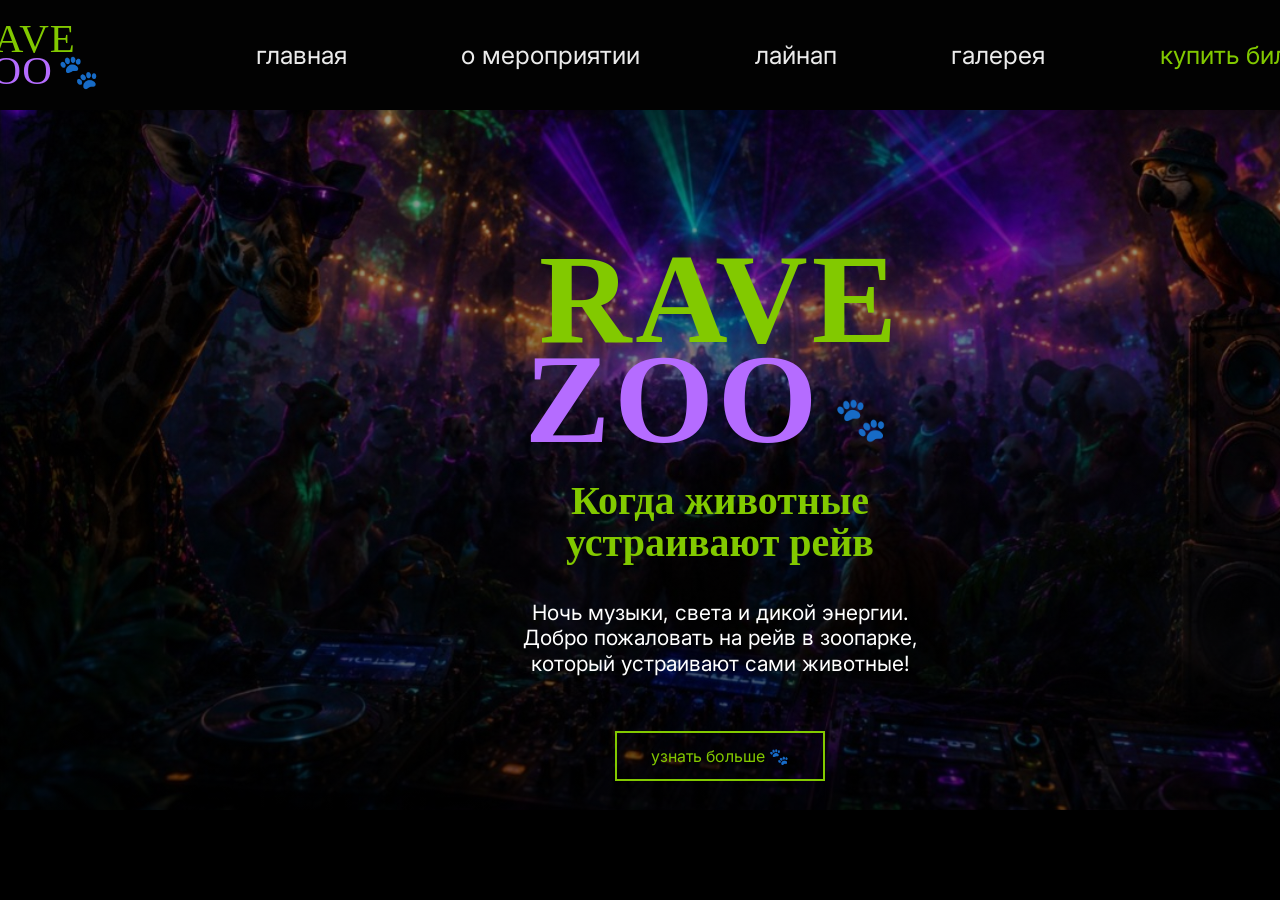
<file: index.html>
<!DOCTYPE html>
<html lang="ru">
<head>
  <meta charset="UTF-8">
  <meta name="viewport" content="width=device-width, initial-scale=1.0">
  <title>Rave Zoo</title>
  <link rel="stylesheet" href="style.css">
</head>
<body>

<header class="header">
  <div class="logo">
    <span class="logo-green">RAVE</span><br>
    <span class="logo-purple">ZOO</span>
    <span class="logo-paw">🐾</span>
  </div>

<nav class="menu">
  <a href="index.html">главная</a>
  <a href="about.html">о мероприятии</a>
  <a href="lineup.html">лайнап</a>
  <a href="gallery.html">галерея</a>
  <a href="ticket.html" class="buy-link">купить билет</a>
</nav>

</header>

<section class="hero page">
  <div class="hero-content">
    <h1>
      <span class="green-title">RAVE</span><br>
      <span class="purple-title">ZOO</span>
      <span class="main-paw">🐾</span>
    </h1>

    <h2>Когда животные<br>устраивают рейв</h2>

    <p>
      Ночь музыки, света и дикой энергии.<br>
      Добро пожаловать на рейв в зоопарке,<br>
      который устраивают сами животные!
    </p>

    <a href="lineup.html" class="hero-btn">узнать больше 🐾</a>
  </div>
</section>

</body>
</html>
</file>
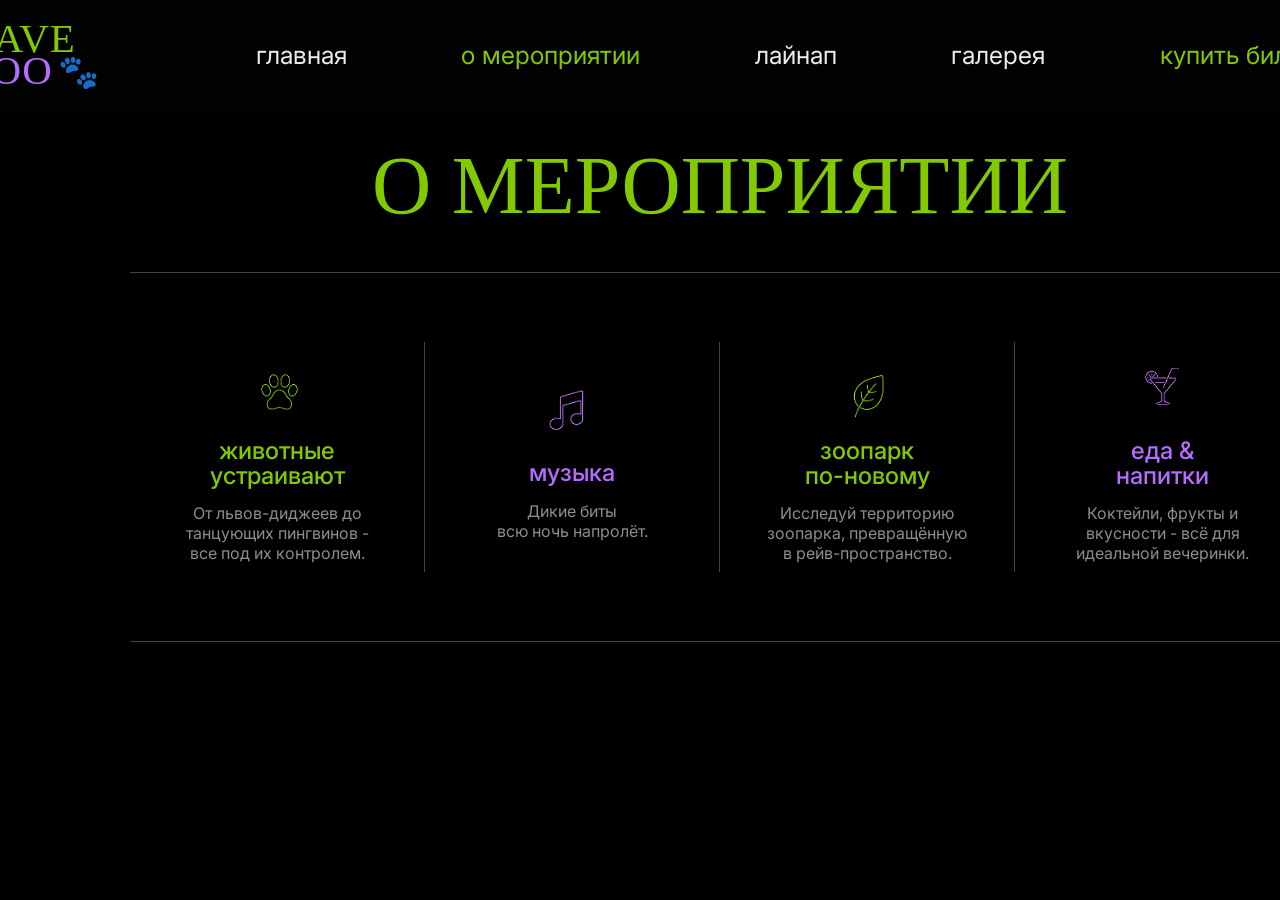
<file: about.html>
<!DOCTYPE html>
<html lang="ru">
<head>
  <meta charset="UTF-8">
  <meta name="viewport" content="width=device-width, initial-scale=1.0">
  <title>Rave Zoo — О мероприятии</title>

  <link rel="stylesheet" href="style.css">
</head>
<body>

<header class="header">

  <div class="logo">
    <span class="logo-green">RAVE</span><br>
    <span class="logo-purple">ZOO</span>
    <span class="logo-paw">🐾</span>
  </div>

  <nav class="menu">
    <a href="index.html">главная</a>
    <a href="about.html" class="active">о мероприятии</a>
    <a href="lineup.html">лайнап</a>
    <a href="gallery.html">галерея</a>
    <a href="ticket.html" class="buy-link">купить билет</a>
  </nav>

</header>

<section class="about-page page">

  <h2>О МЕРОПРИЯТИИ</h2>

  <div class="about-container">

    <div class="about-box">
      <img src="paw.png" alt="">

      <h3>
        животные<br>
        устраивают
      </h3>

      <p>
        От львов-диджеев до<br>
        танцующих пингвинов -<br>
        все под их контролем.
      </p>
    </div>

    <div class="about-box">
      <img src="music.png" alt="">

      <h3 class="purple-text">
        музыка
      </h3>

      <p>
        Дикие биты<br>
        всю ночь напролёт.
      </p>
    </div>

    <div class="about-box">
      <img src="leaf.png" alt="">

      <h3>
        зоопарк<br>
        по-новому
      </h3>

      <p>
        Исследуй территорию<br>
        зоопарка, превращённую<br>
        в рейв-пространство.
      </p>
    </div>

    <div class="about-box last-box">
      <img src="drink.png" alt="">

      <h3 class="purple-text">
        еда &<br>
        напитки
      </h3>

      <p>
        Коктейли, фрукты и<br>
        вкусности - всё для<br>
        идеальной вечеринки.
      </p>
    </div>

  </div>

</section>

</body>
</html>
</file>
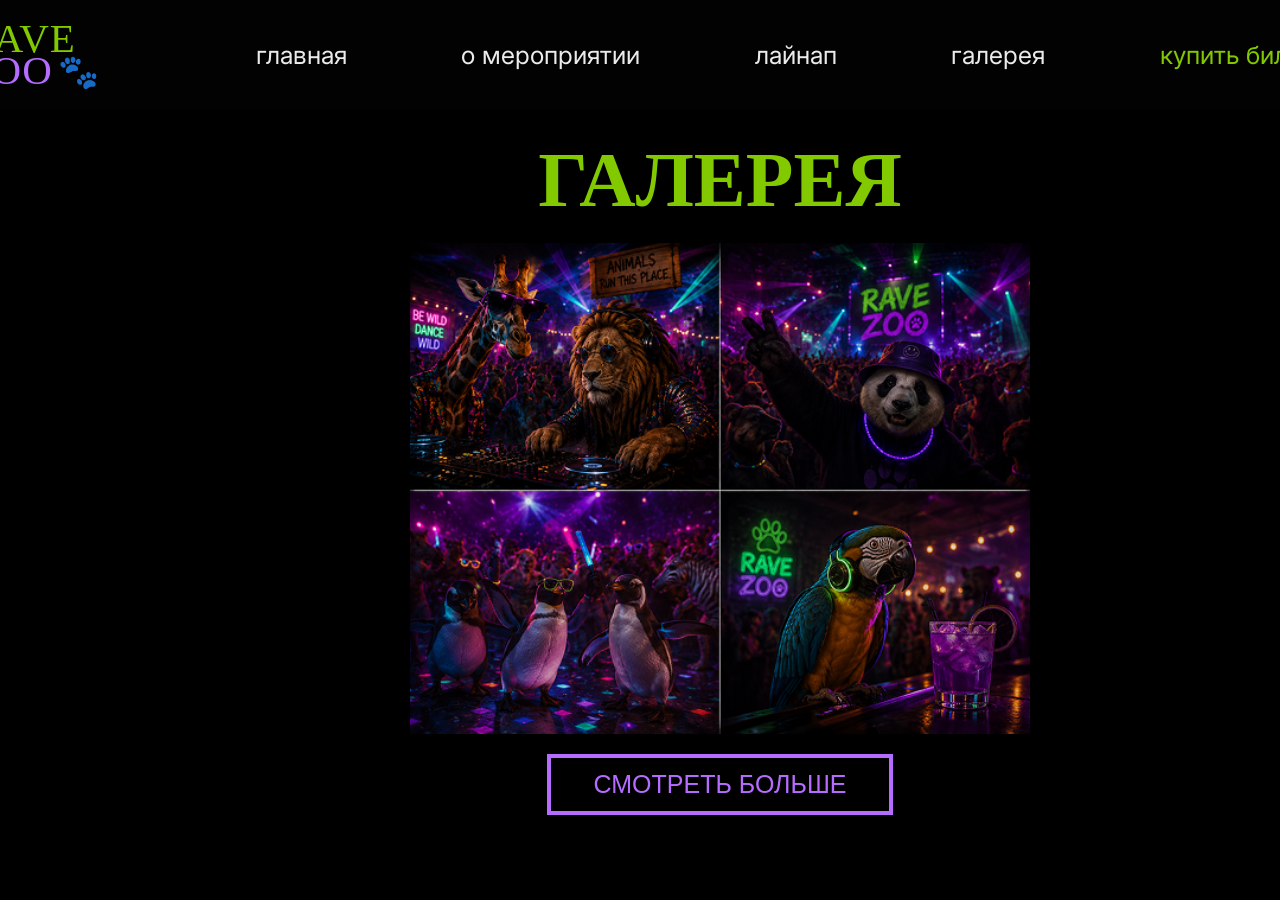
<file: gallery.html>
<!DOCTYPE html>
<html lang="ru">
<head>
  <meta charset="UTF-8">
  <meta name="viewport" content="width=device-width, initial-scale=1.0">
  <title>Rave Zoo — Галерея</title>
  <link rel="stylesheet" href="style.css">
</head>
<body>

<header class="header">
  <div class="logo">
    <span class="logo-green">RAVE</span><br>
    <span class="logo-purple">ZOO</span>
    <span class="logo-paw">🐾</span>
  </div>

 <nav class="menu">
  <a href="index.html">главная</a>
  <a href="about.html">о мероприятии</a>
  <a href="lineup.html">лайнап</a>
  <a href="gallery.html">галерея</a>
  <a href="ticket.html" class="buy-link">купить билет</a>
</nav>

</header>

<section class="gallery-page page">
  <h2>ГАЛЕРЕЯ</h2>

  <img src="gallery.png" alt="" class="gallery-img">

  <button class="gallery-btn">СМОТРЕТЬ БОЛЬШЕ</button>
</section>

<script src="script.js"></script>
</body>
</html>
</file>
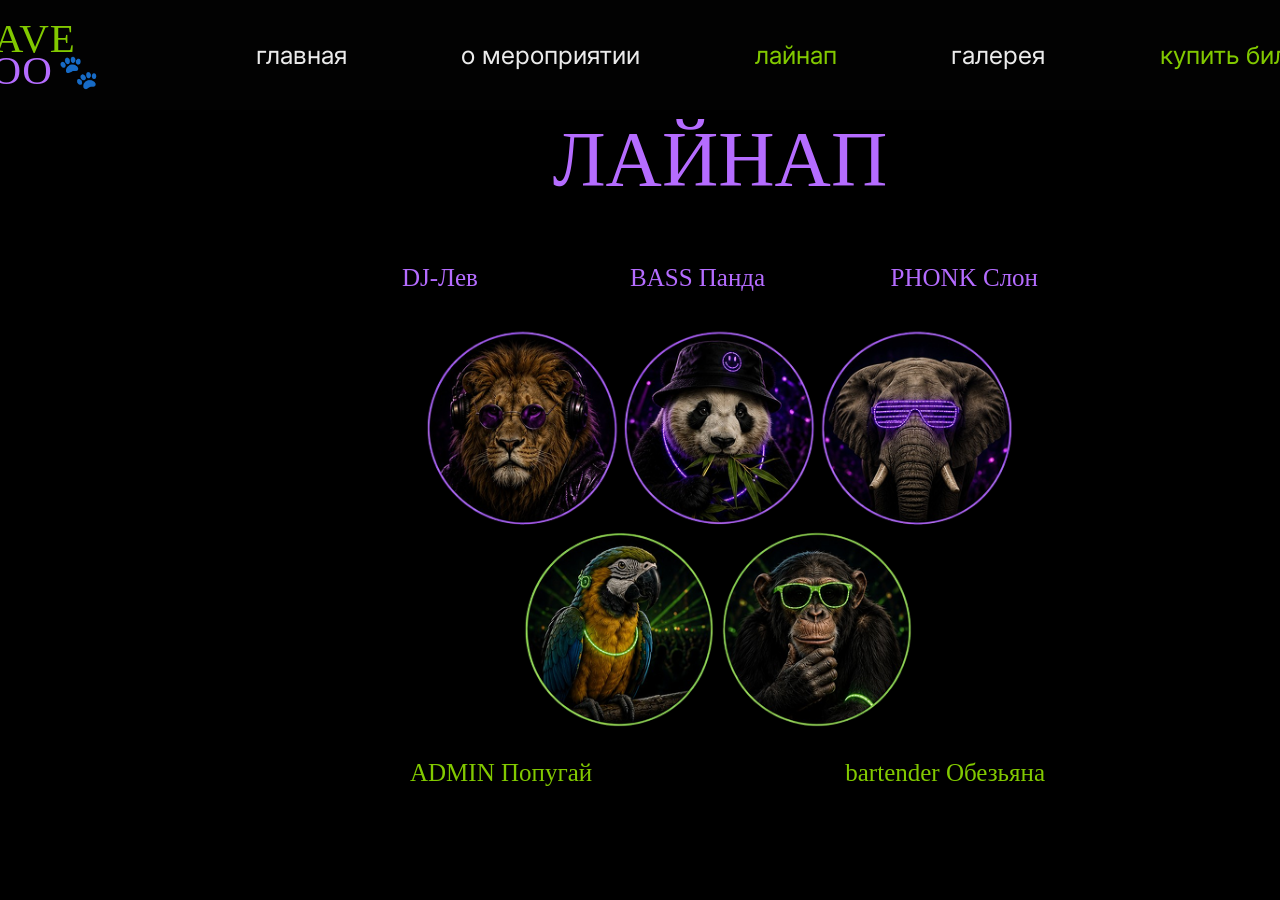
<file: lineup.html>
<!DOCTYPE html>
<html lang="ru">
<head>
  <meta charset="UTF-8">
  <meta name="viewport" content="width=device-width, initial-scale=1.0">
  <title>Rave Zoo — Лайнап</title>

  <link rel="stylesheet" href="style.css">
</head>
<body>

<header class="header">

  <div class="logo">
    <span class="logo-green">RAVE</span><br>
    <span class="logo-purple">ZOO</span>
    <span class="logo-paw">🐾</span>
  </div>

  <nav class="menu">
    <a href="index.html">главная</a>
    <a href="about.html">о мероприятии</a>
    <a href="lineup.html" class="active">лайнап</a>
    <a href="gallery.html">галерея</a>
    <a href="ticket.html" class="buy-link">купить билет</a>
  </nav>

</header>

<section class="lineup-page page">

  <h2>ЛАЙНАП</h2>

  <div class="lineup-wrapper">

    <div class="animal-name lion">
      DJ-Лев
    </div>

    <div class="animal-name panda">
      BASS Панда
    </div>

    <div class="animal-name elephant">
      PHONK Слон
    </div>

    <div class="animal-name parrot">
      ADMIN Попугай
    </div>

    <div class="animal-name monkey">
      bartender Обезьяна
    </div>

    <img src="lineup.png" alt="" class="lineup-img">

  </div>

</section>

</body>
</html>
</file>
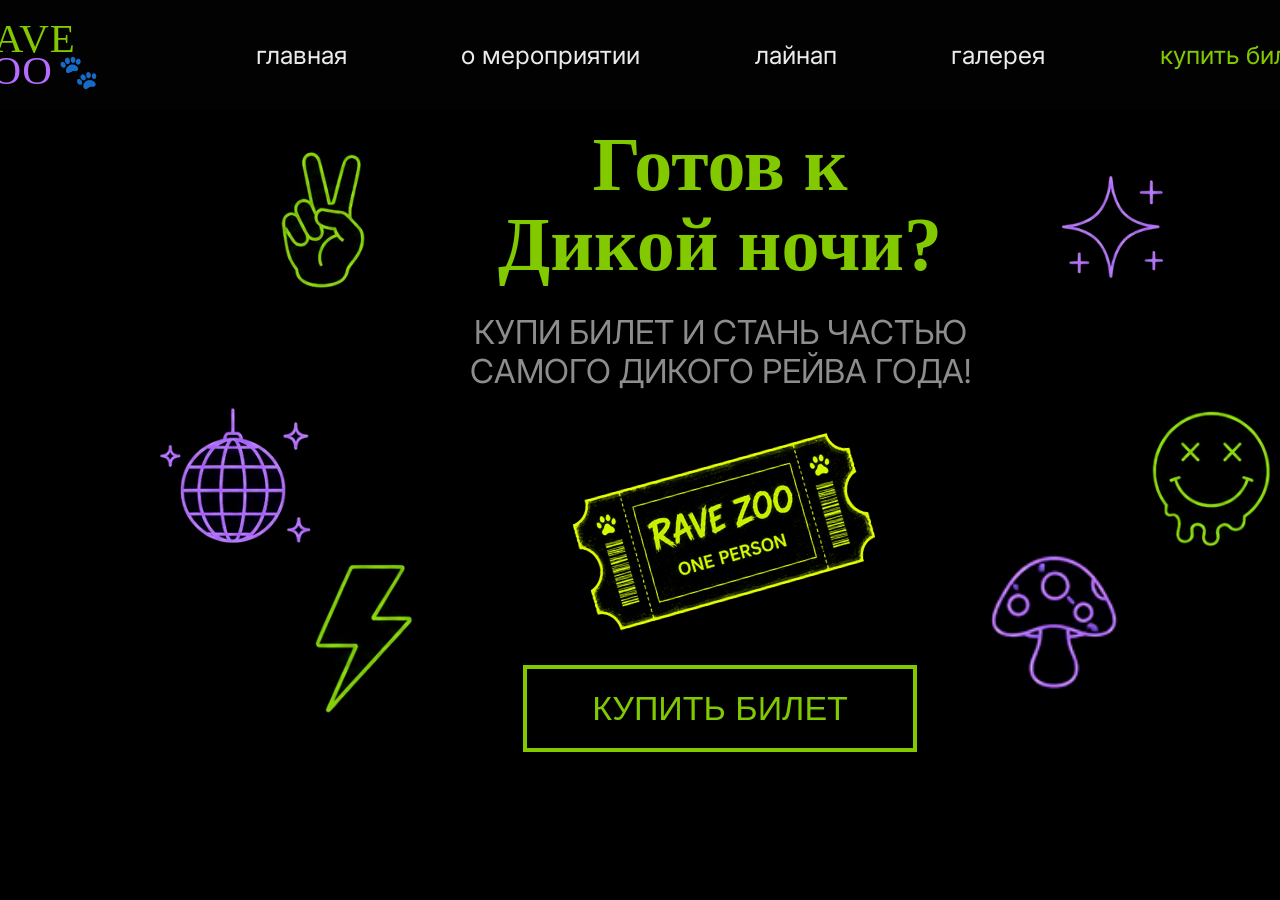
<file: ticket.html>
<!DOCTYPE html>
<html lang="ru">
<head>
  <meta charset="UTF-8">
  <meta name="viewport" content="width=device-width, initial-scale=1.0">
  <title>Rave Zoo — Билет</title>
  <link rel="stylesheet" href="style.css">
</head>
<body>

<header class="header">
  <div class="logo">
    <span class="logo-green">RAVE</span><br>
    <span class="logo-purple">ZOO</span>
    <span class="logo-paw">🐾</span>
  </div>

  <nav class="menu">
  <a href="index.html">главная</a>
  <a href="about.html">о мероприятии</a>
  <a href="lineup.html">лайнап</a>
  <a href="gallery.html">галерея</a>
  <a href="ticket.html" class="buy-link">купить билет</a>
</nav>

</header>

<section class="ticket-section page">
  <img src="peace.png" class="decor peace" alt="">
  <img src="star.png" class="decor star" alt="">
  <img src="ball.png" class="decor ball" alt="">
  <img src="smile.png" class="decor smile" alt="">
  <img src="lightning.png" class="decor lightning" alt="">
  <img src="mushroom.png" class="decor mushroom" alt="">

  <h2>Готов к<br>Дикой ночи?</h2>

  <p>
    КУПИ БИЛЕТ И СТАНЬ ЧАСТЬЮ<br>
    САМОГО ДИКОГО РЕЙВА ГОДА!
  </p>

  <img src="ticket.png" class="ticket-img" alt="">

  <button class="buy-btn">КУПИТЬ БИЛЕТ</button>
</section>

<script src="script.js"></script>
</body>
</html>
</file>
<file: style.css>
@import url('https://fonts.googleapis.com/css2?family=Inter:wght@400;500;600;700;800;900&display=swap');

* {
  margin: 0;
  padding: 0;
  box-sizing: border-box;
}

html {
  scroll-behavior: smooth;
}

body {
  background: #000;
  color: #fff;
  font-family: 'Inter', Arial, sans-serif;
  overflow: hidden;
}

:root {
  --green: #82c900;
  --purple: #b56cff;
  --gray: #8d8d8d;
  --title-font: "Marker Felt", "Comic Sans MS", fantasy;
}


.page {
  width: 1440px;
  height: 810px;
  margin: 0 auto;
  overflow: hidden;
  position: relative;
}

/* шапка */

.header {
  width: 1440px;
  height: 110px;
  background: #020202;
  display: flex;
  align-items: center;
  padding: 0 46px;
  position: fixed;
  top: 0;
  left: 50%;
  transform: translateX(-50%);
  z-index: 1000;
}

.logo {
  width: 155px;
  position: relative;
  font-family: var(--title-font);
  font-size: 41px;
  line-height: 0.78;
  letter-spacing: 1px;
  margin-right: 135px;
}

.logo-green {
  color: var(--green);
}

.logo-purple {
  color: var(--purple);
}

.logo-paw {
  color: white;
  font-size: 33px;
  position: absolute;
  top: 37px;
  left: 92px;
}

.menu {
  flex: 1;
  display: flex;
  justify-content: space-between;
  align-items: center;
}

.menu a {
  color: #ebebeb;
  text-decoration: none;
  font-size: 25px;
  font-weight: 400;
}

.menu a.active,
.menu a.buy-link,
.menu a:hover {
  color: var(--green);
}

/* глав */

.hero {
  background:
    linear-gradient(rgba(0,0,0,.35), rgba(0,0,0,.62)),
    url("background.jpg") center top / cover no-repeat;
  display: flex;
  justify-content: center;
  align-items: flex-start;
  text-align: center;
  padding-top: 250px;
}

.hero h1 {
  font-family: var(--title-font);
  font-size: 128px;
  line-height: 0.78;
  letter-spacing: 4px;
}

.green-title {
  color: var(--green);
}

.purple-title {
  color: var(--purple);
}

.main-paw {
  color: white;
  font-size: 43px;
  position: relative;
  left: -23px;
  top: -8px;
}

.hero h2 {
  margin-top: 30px;
  font-family: var(--title-font);
  color: var(--green);
  font-size: 40px;
  line-height: 1.05;
}

.hero p {
  margin-top: 36px;
  font-size: 21px;
  line-height: 1.22;
}

.hero-btn {
  margin-top: 55px;
  display: inline-block;
  padding: 13px 34px;
  border: 2px solid var(--green);
  color: var(--green);
  text-decoration: none;
  font-size: 16px;
}

.hero-btn:hover {
  background: var(--green);
  color: #000;
}


.about-card.last-card {
  border-right: none;
}

.about-card img {
  width: 62px;
  height: 62px;
  object-fit: contain;
  margin-bottom: 8px;
}

.about-card h3 {
  color: var(--green);
  font-size: 20px;
  line-height: 1.05;
  font-weight: 500;
  margin-bottom: 12px;
}

.about-card h3.purple-text {
  color: var(--purple);
}

.about-card p {
  color: var(--gray);
  font-size: 15px;
  line-height: 1.18;
  font-weight: 400;
}

/* лайнап */

.lineup-page {
  background: #000;
  padding-top: 120px;
  text-align: center;
  overflow: visible;
}

.lineup-page h2 {
  font-family: var(--title-font);
  color: var(--purple);
  font-size: 78px;
  line-height: 1;
  margin-bottom: 15px;
  font-weight: 400;
}


.lineup-wrapper {
  width: 620px;
  margin: 0 auto;
  position: relative;
}


.lineup-img {
  width: 100%;
  height: auto;
  display: block;
  object-fit: contain;
}


.animal-name {
  position: absolute;
  z-index: 5;

  font-family: var(--title-font);

  font-size: 25px;
  line-height: 1;

  white-space: nowrap;
}

/* верх */

.lion {
  color: var(--purple);

  top: 52px;
  left: -8px;
}

.panda {
  color: var(--purple);

  top: 52px;
  left: 220px;
}

.elephant {
  color: var(--purple);

  top: 52px;
  right: -8px;
}

.parrot {
  color: var(--green);
  bottom: 48px;
  left: 0;
}

.monkey {
  color: var(--green);
  bottom: 48px;
  right: -15px;
}

/* галерея */

.gallery-page {
  background: #000;
  padding-top: 135px;
  text-align: center;
  overflow: visible;
}

.gallery-page h2 {
  font-family: var(--title-font);
  color: var(--green);
  font-size: 78px;
  margin-bottom: 18px;
}

.gallery-img {
  width: 620px;
  height: auto;
  max-height: 500px;
  object-fit: contain;
  display: block;
  margin: 0 auto;
}

.gallery-btn {
  margin-top: 20px;
  background: transparent;
  border: 4px solid var(--purple);
  color: var(--purple);
  padding: 12px 43px;
  font-size: 25px;
  cursor: pointer;
}

.gallery-btn:hover {
  background: var(--purple);
  color: #000;
}

/* билет */

.ticket-section {
  background: #000;
  text-align: center;
  padding-top: 125px;
}

.ticket-section h2 {
  font-family: var(--title-font);
  color: var(--green);
  font-size: 76px;
  line-height: 1.05;
  position: relative;
  z-index: 3;
}

.ticket-section p {
  margin-top: 28px;
  color: #8d8d8d;
  font-size: 33px;
  line-height: 1.18;
  position: relative;
  z-index: 3;
}

.ticket-img {
  width: 390px;
  display: block;
  margin: 38px auto 0;
  transform: rotate(-7deg);
  position: relative;
  z-index: 3;
}

.buy-btn {
  display: block;
  margin: 38px auto 0;
  background: transparent;
  border: 4px solid var(--green);
  color: var(--green);
  font-size: 34px;
  padding: 20px 65px;
  cursor: pointer;
  position: relative;
  z-index: 5;
}

.buy-btn:hover {
  background: var(--green);
  color: #000;
}

/* дек */

.decor {
  position: absolute;
  z-index: 1;
  object-fit: contain;
  pointer-events: none;
}

.peace {
  width: 135px;
  left: 260px;
  top: 125px;
}

.star {
  width: 135px;
  right: 260px;
  top: 145px;
}

.ball {
  width: 175px;
  left: 150px;
  top: 390px;
}

.smile {
  width: 160px;
  right: 150px;
  top: 380px;
}

.lightning {
  width: 135px;
  left: 300px;
  bottom: 80px;
}

.mushroom {
  width: 165px;
  right: 300px;
  bottom: 80px;
}

/*о нас*/

.about-page {
  background: #000;
  padding-top: 145px;
  text-align: center;
}

.about-page h2 {
  font-family: var(--title-font);
  color: var(--green);
  font-size: 82px;
  line-height: 1;
  margin-bottom: 45px;
  font-weight: 400;
}

.about-container {
  width: 1180px;
  height: 370px;

  margin: 0 auto;

  border-top: 1px solid #444;
  border-bottom: 1px solid #444;

  display: grid;
  grid-template-columns: repeat(4, 1fr);

  align-items: center;
}

.about-box {
  height: 230px;

  border-right: 1px solid #444;

  display: flex;
  flex-direction: column;
  justify-content: center;
  align-items: center;

  padding: 0 25px;
}

.about-box.last-box {
  border-right: none;
}

.about-box img {
  width: 72px;
  height: 72px;
  object-fit: contain;

  margin-bottom: 15px;
}

.about-box h3 {
  color: var(--green);

  font-size: 24px;
  line-height: 1.05;
  font-weight: 500;

  margin-bottom: 15px;
}

.about-box h3.purple-text {
  color: var(--purple);
}

.about-box p {
  color: var(--gray);

  font-size: 16px;
  line-height: 1.25;
}
</file>
